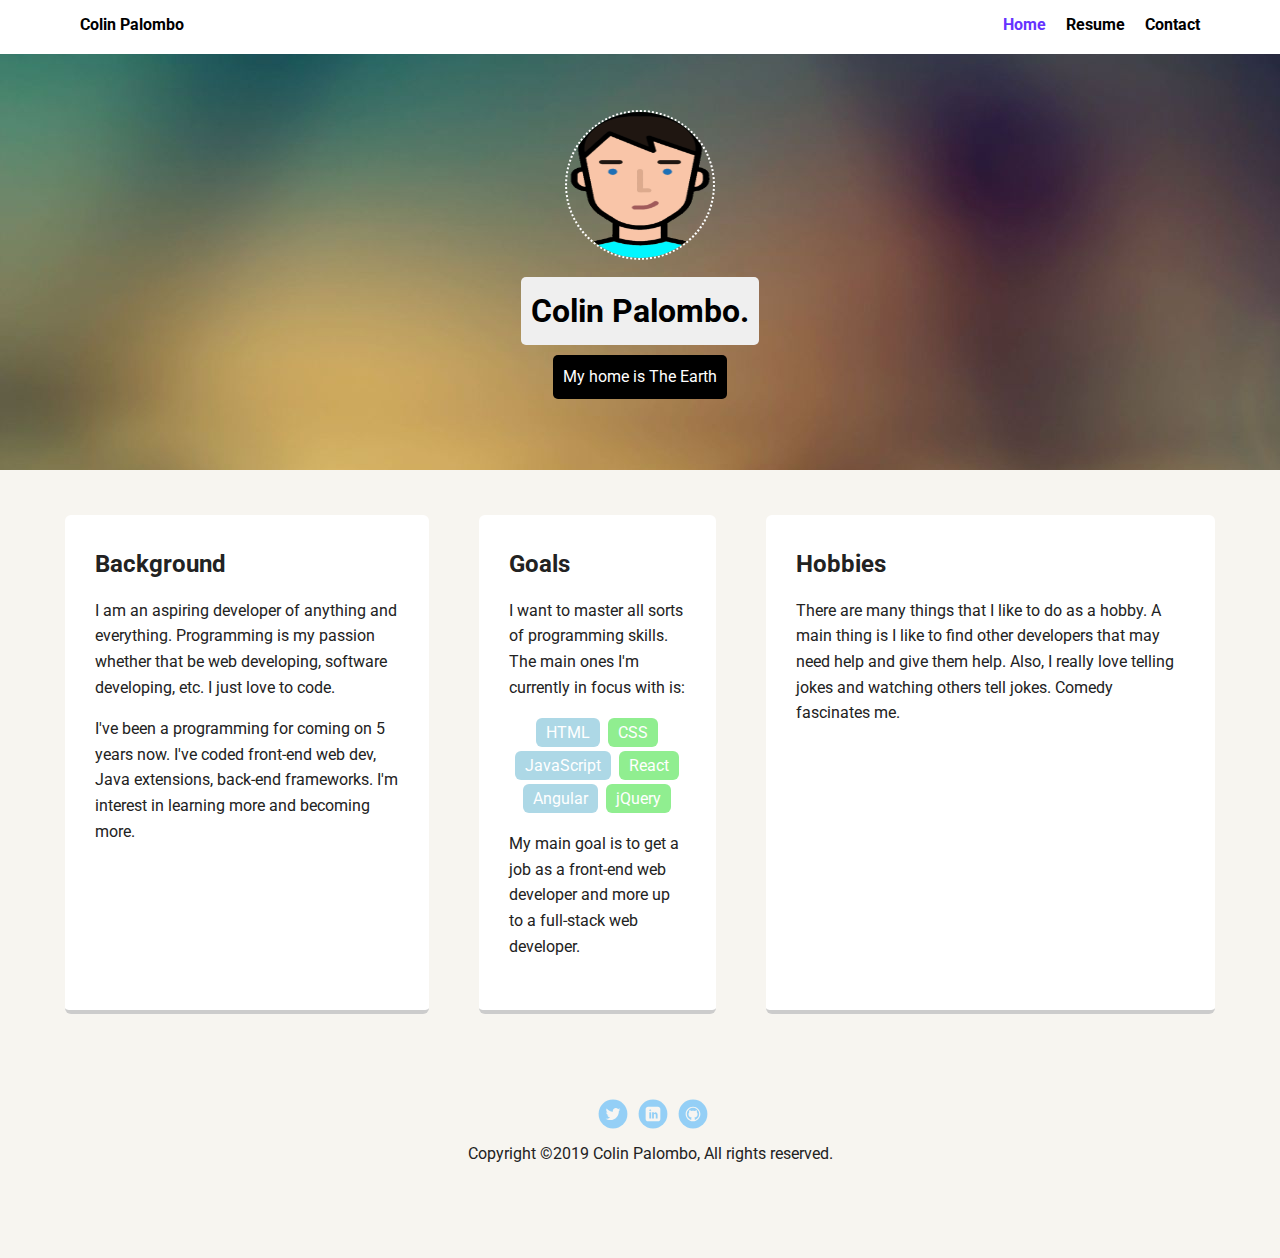
<file: index.html>
<!doctype html>
<html lang="en">
<head>
  <meta charset="utf-8">
  <title>Colin Palombo's Profile</title>
  <meta name="viewport" content="width=device-width, initial-scale=1.0">
  <link rel="stylesheet" href="styles.css">
  <link href="https://fonts.googleapis.com/css?family=Muli%7CRoboto:400,300,500,700,900" rel="stylesheet">
</head>

<body>
    <div class="main-nav">
        <ul class="nav">
            <li class="name">Colin Palombo</li>
            <li><a href="index.html" class="active-page">Home</a></li>
            <li><a href="media/Resume%20-%20Colin%20Palombo.pdf" target="_blank">Resume</a></li>
            <li><a href="contact.html">Contact</a></li>
        </ul>
    </div>

    <header>
      <img src="images/profile-image.png" alt="Animated Character of Colin Palombo" class="profile-image">
      <h1 class="tag name">Colin Palombo.</h1>
      <p class="tag location">My home is The Earth</p>
    </header>

    <main class="flex">
      <div class="card">
        <h2>Background</h2>
        <p>I am an aspiring developer of anything and everything. Programming is my passion whether that be web developing, software developing, etc. I just love to code. </p>
        <p>I've been a programming for coming on 5 years now. I've coded front-end web dev, Java extensions, back-end frameworks. I'm interest in learning more and becoming more.</p>
      </div> 

      <div class="card">
        <h2>Goals</h2>
        <p>I want to master all sorts of programming skills. The main ones I'm currently in focus with is:</p>
        <ul class="skills">
          <li>HTML</li>
          <li>CSS</li>
          <li>JavaScript</li>
          <li>React</li>
          <li>Angular</li>
            <li>jQuery</li>
        </ul>
        <p>My main goal is to get a job as a front-end web developer and more up to a full-stack web developer.</p>
      </div>

        <div class="card">
            <h2>Hobbies</h2>
            <p>There are many things that I like to do as a hobby. A main thing is I like to find other developers that may need help and give them help. Also, I really love telling jokes and watching others tell jokes. Comedy fascinates me.</p>
        </div>
    </main>

    <footer>
      <ul>
        <li><a href="https://twitter.com/PalomboDev" target="_blank" class="social twitter">Twitter</a></li>
        <li><a href="https://www.linkedin.com/in/colin-palombo-ba5191142/" target="_blank" class="social linkedin">LinkedIn</a></li>
        <li><a href="https://github.com/palombodev" target="_blank" class="social github">Github</a></li>
      </ul>
      <p class="copyright">Copyright &copy;2019 Colin Palombo, All rights reserved.</p>
    </footer>
  </body>
  </html>
</file>
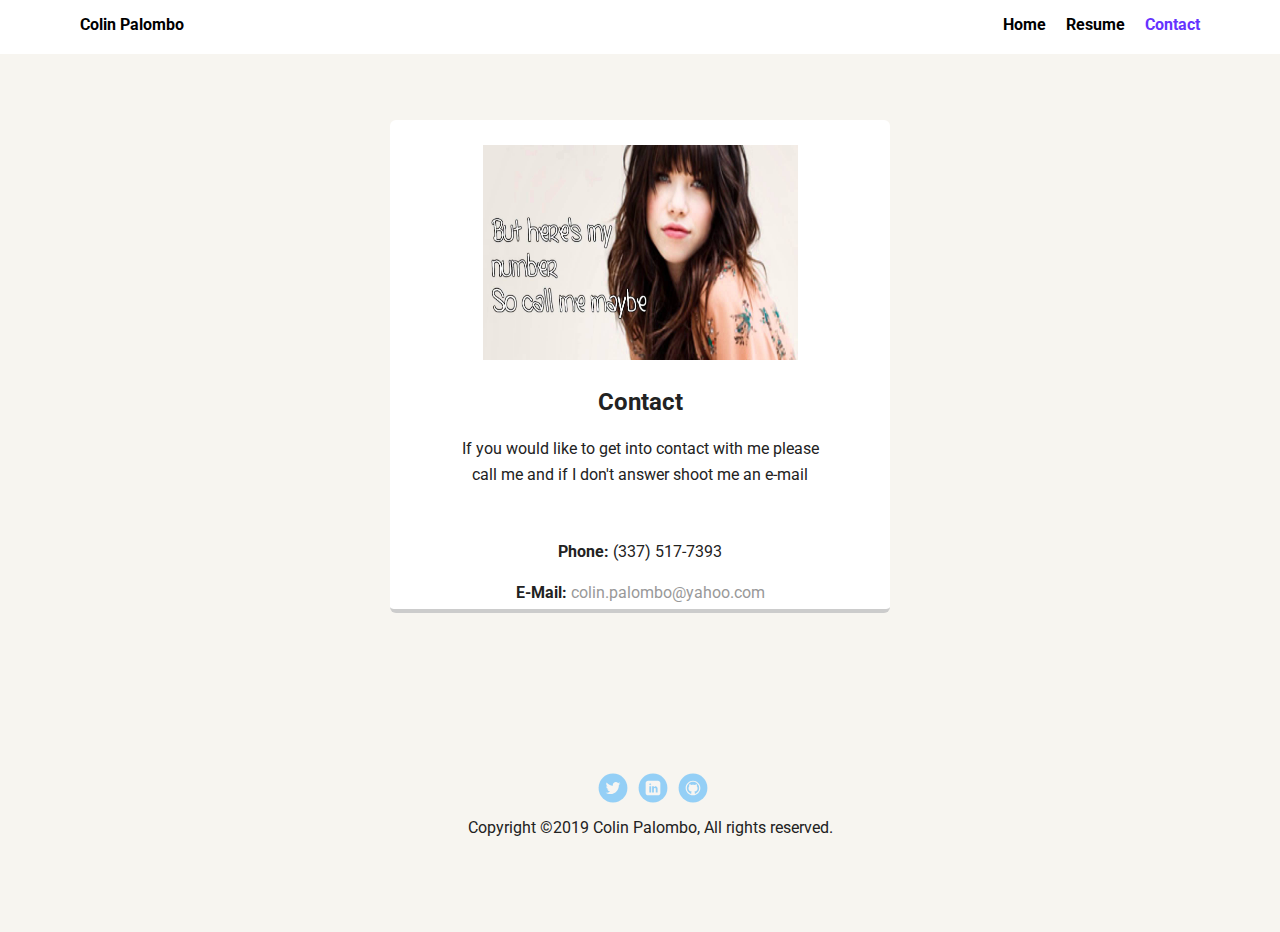
<file: contact.html>
<!DOCTYPE html>
<html lang="en">
<head>
    <meta charset="utf-8">
    <title>Colin Palombo's Contact</title>
    <meta name="viewport" content="width=device-width, initial-scale=1.0">
    <link rel="stylesheet" href="styles.css">
    <link href="https://fonts.googleapis.com/css?family=Muli%7CRoboto:400,300,500,700,900" rel="stylesheet">
</head>

<body>
    <div class="main-nav">
        <ul class="nav">
            <li class="name">Colin Palombo</li>
            <li><a href="index.html">Home</a></li>
            <li><a href="media/Resume%20-%20Colin%20Palombo.pdf" target="_blank">Resume</a></li>
            <li><a href="contact.html" class="active-page">Contact</a></li>
        </ul>
    </div>

    <main class="flex">

        <div class="contact">
            <img src="images/callmemaybe.jpg" alt="Call Me Maybe Picture" class="callmemaybe">
            <h2>Contact</h2>
            <p>If you would like to get into contact with me please <br> call me and if I don't answer shoot me an e-mail</p>
            <br>
            <p><strong>Phone: </strong> (337) 517-7393</p>
            <p><strong>E-Mail: </strong> <a href="mailto:colin.palombo@yahoo.com">colin.palombo@yahoo.com</a></p>
        </div>
    </main>
    <footer>
        <ul>
            <li><a href="https://twitter.com/PalomboDev" target="_blank" class="social twitter">Twitter</a></li>
            <li><a href="https://www.linkedin.com/in/colin-palombo-ba5191142/" target="_blank" class="social linkedin">LinkedIn</a></li>
            <li><a href="https://github.com/palombodev" target="_blank" class="social github">Github</a></li>
        </ul>
        <p class="copyright">Copyright &copy;2019 Colin Palombo, All rights reserved.</p>
    </footer>
</body>
</html>
</file>
<file: styles.css>
/* Global Layout Set-up */
* {
  box-sizing: border-box;
}

body {
    margin: 0;
    padding: 0;
    text-align: center;
    font-family: 'Roboto', sans-serif;
    color: #222;
    background: #f7f5f0;
}
/* Link Styles */

a {
    text-decoration: none;
    color: #999;
}
a:hover {
    color: #6633ff;
}

/* Section Styles */

.main-nav {
    width: 100%;
    background: white;
    min-height: 30px;
    padding: 10px;
    position: fixed;
    text-align: center;
}
.nav {
    color: black;
    display: flex;
    justify-content: space-around;
    font-weight: 700;
    list-style-type: none;
    margin: 0 auto;
    padding: 0;
}

.nav .name {
    display: block;
    margin-right: auto;
    color: black;
}
.nav li {
    padding: 5px 10px 10px 10px;
}
.nav a {
    transition: all .5s;
    color: black;
}
.nav a:hover {
    color: grey;
}

.nav .active-page {
    color: #6633ff;
}

header {
    text-align: center;
    background: url('images/header-background.jpg') no-repeat top center ;
    background-size: cover;
    overflow: hidden;
    padding-top: 60px;
}
header {
    line-height: 1.5;
}
header .profile-image {
    margin-top: 50px;
    width: 150px;
    height: 150px;
    border-radius: 50%;
    border: 2px dotted white;
    transition: all 1s;
}
header .profile-image:hover {
  transform: scale(1.2) perspective(20px);
}
.tag {
    background-color: #efefef;
    color: black;
    padding: 10px;
    border-radius: 5px;
    display: table;
    margin: 10px auto;
}

.location {
  background-color: #000;
  color: white;
}
.card {
    margin: 25px;
    padding: 15px 30px 35px;
    max-width: 500px;
    text-align: left;
    background: #fff;
    border-bottom: 4px solid #ccc;
    border-radius: 6px;
    transition: all .5s;
}
.card:hover {
    border-color: yellow;
    transform: scale(1.1);
}

.contact {
    margin: 100px;
    padding: 20px 40px 40px;
    max-width: 500px;
    text-align: center;
    background: #fff;
    border-bottom: 4px solid #ccc;
    border-radius: 6px;
}

.callmemaybe {
    margin: 5px;
    width: 75%;
    height: 50%;
}

ul.skills {
  padding: 0;
  text-align: center;
}

.skills li {
  border-radius: 6px;
  display: inline-block;
  background: lightgreen;
  color: white;
  padding: 5px 10px;
  margin: 2px;
}

.skills li:nth-child(odd) {
  background: lightblue;
}

footer {
  width: 100%;
  min-height: 30px;
  padding: 20px 0 40px 20px;
}

footer .copyright {
  top: -8px;
  font-size: .75em;
}

footer ul {
  list-style-type: none;
  margin: 0;
  padding: 0;
}

footer ul li {
  display: inline-block;
}

a.social {
  display: inline-block;
  text-indent: -9999px;
  margin-left: 5px;
  width: 30px;
  height: 30px;
  background-size: 30px 30px;
  opacity: .4;
  transition: all .5s;
}
a.twitter {
  background-image: url(images/twitter.svg);
}
a.linkedin {
  background-image: url(images/linkedin.svg);
}
a.github {
  background-image: url(images/github.svg);
}
a.social:hover {
    opacity: 1;
    transform: scale(1.7);
}
.clearfix {
  clear: both;
}

/* Styles for larger screens */
@media screen and (min-width: 720px) {

  .flex {
      display: -ms-flexbox;      /* TWEENER - IE 10 */
      display: flex;
      max-width: 1200px;
      -ms-flex-pack: distribute;
      justify-content: space-around;
      margin: 0 auto;
  }

  header {
    min-height: 470px;
  }

  .nav {
    max-width: 1200px;
    padding: 0 30px;
  }


  main {
    padding-top: 20px;
  }

  main p {
    line-height: 1.6em;
  }

  footer {
    font-size: 1.3em;
    max-width: 1200px;
    margin: 40px auto;
  }

}
</file>
